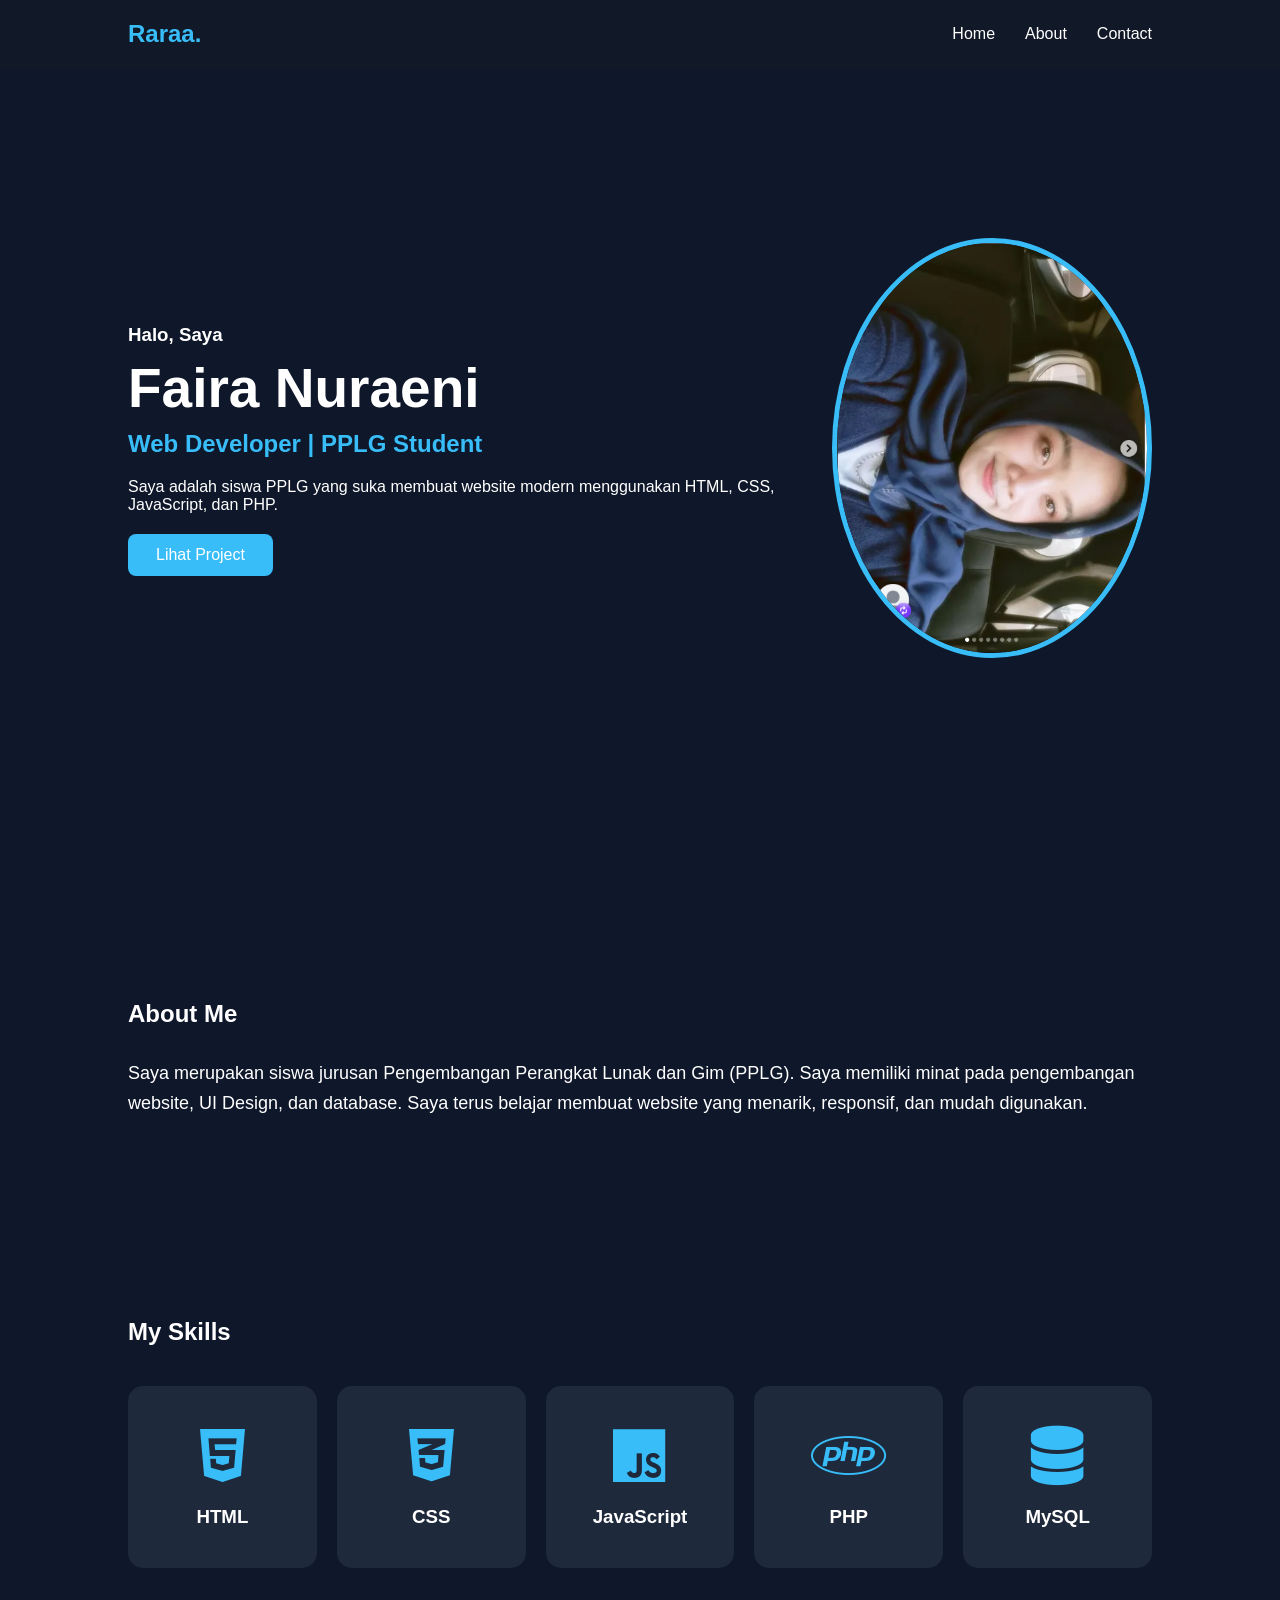
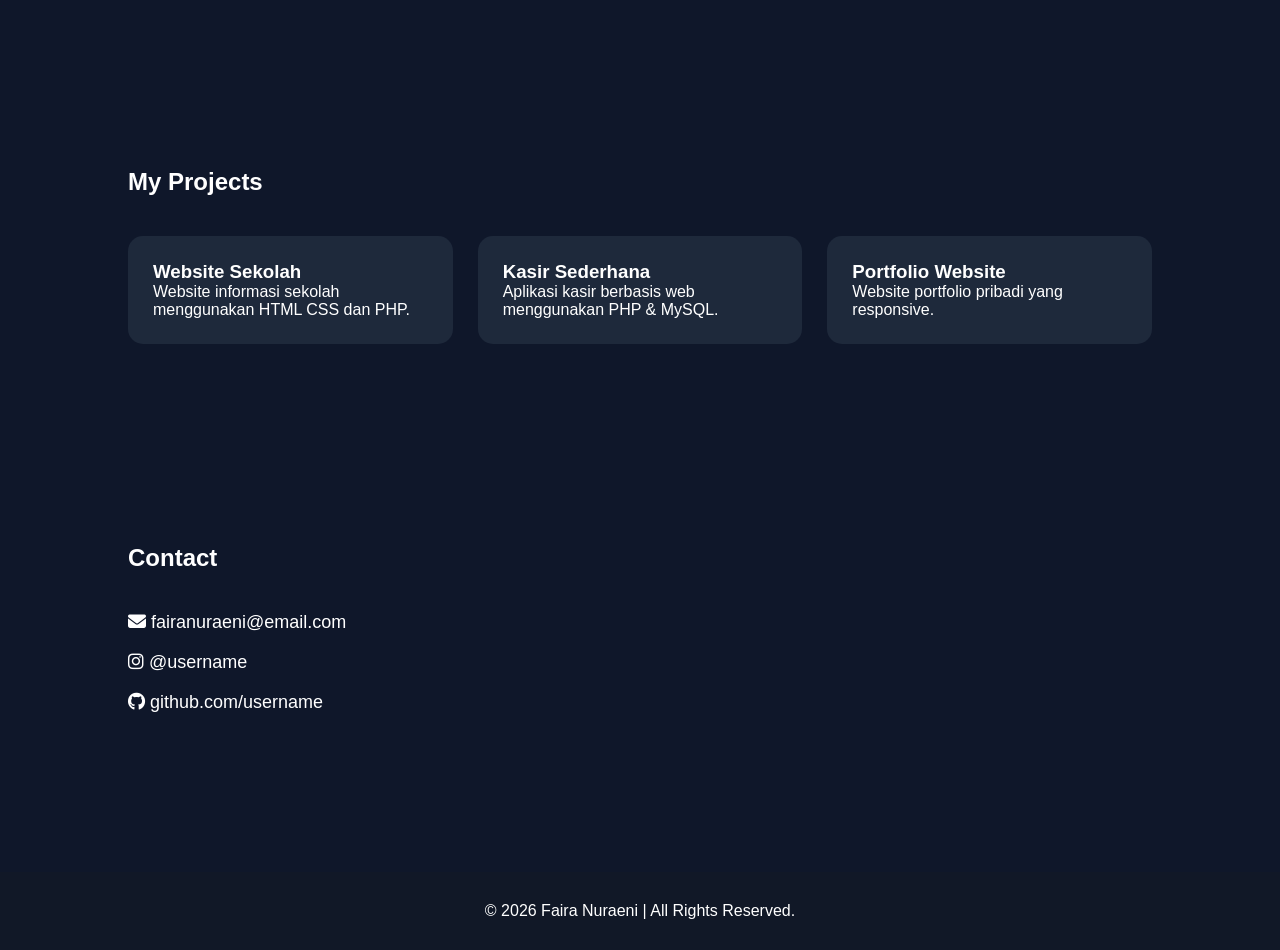
<file: index.html>
<!DOCTYPE html>
<html lang="id">
<head>
    <meta charset="UTF-8">
    <meta name="viewport" content="width=device-width, initial-scale=1.0">
    <title>Portfolio | Faira Nuraeni</title>
    <link rel="stylesheet" href="style.css">
    <link href="https://cdnjs.cloudflare.com/ajax/libs/font-awesome/6.5.2/css/all.min.css" rel="stylesheet">
</head>
<body>

<header>
    <nav>
        <h2 class="logo">Raraa.</h2>

        <ul>
            <li><a href="#home">Home</a></li>
            <li><a href="#about">About</a></li>
            <li><a href="#contact">Contact</a></li>
        </ul>
    </nav>
</header>

<section id="home" class="home">
    <div class="text">
        <h3>Halo, Saya</h3>
        <h1>Faira Nuraeni</h1>
        <h2>Web Developer | PPLG Student</h2>
        <p>Saya adalah siswa PPLG yang suka membuat website modern menggunakan HTML, CSS, JavaScript, dan PHP.</p>

        <a href="#project" class="btn">Lihat Project</a>
    </div>

    <div class="image">
        <img src="image.jpg.png" alt="">
    </div>
</section>

<section id="about">
    <h2>About Me</h2>

    <div class="about">
        <p>
            Saya merupakan siswa jurusan Pengembangan Perangkat Lunak dan Gim (PPLG).
            Saya memiliki minat pada pengembangan website, UI Design, dan database.
            Saya terus belajar membuat website yang menarik, responsif, dan mudah digunakan.
        </p>
    </div>
</section>

<section id="skill">

    <h2>My Skills</h2>

    <div class="skills">

        <div class="card">
            <i class="fab fa-html5"></i>
            <h3>HTML</h3>
        </div>

        <div class="card">
            <i class="fab fa-css3-alt"></i>
            <h3>CSS</h3>
        </div>

        <div class="card">
            <i class="fab fa-js"></i>
            <h3>JavaScript</h3>
        </div>

        <div class="card">
            <i class="fab fa-php"></i>
            <h3>PHP</h3>
        </div>

        <div class="card">
            <i class="fas fa-database"></i>
            <h3>MySQL</h3>
        </div>

    </div>

</section>

<section id="project">

    <h2>My Projects</h2>

    <div class="projects">

        <div class="project">
            <h3>Website Sekolah</h3>
            <p>Website informasi sekolah menggunakan HTML CSS dan PHP.</p>
        </div>

        <div class="project">
            <h3>Kasir Sederhana</h3>
            <p>Aplikasi kasir berbasis web menggunakan PHP & MySQL.</p>
        </div>

        <div class="project">
            <h3>Portfolio Website</h3>
            <p>Website portfolio pribadi yang responsive.</p>
        </div>

    </div>

</section>

<section id="contact">

<h2>Contact</h2>

<div class="contact">

<p><i class="fas fa-envelope"></i> fairanuraeni@email.com</p>

<p><i class="fab fa-instagram"></i> @username</p>

<p><i class="fab fa-github"></i> github.com/username</p>

</div>

</section>

<footer>

<p>© 2026 Faira Nuraeni | All Rights Reserved.</p>

</footer>

<script src="script.js"></script>

</body>
</html>
</file>
<file: style.css>
*{
margin:0;
padding:0;
box-sizing:border-box;
font-family:Arial,Helvetica,sans-serif;
scroll-behavior:smooth;
}

body{
background:#0f172a;
color:white;
}

header{
position:fixed;
width:100%;
padding:20px 10%;
background:#111827;
}

nav{
display:flex;
justify-content:space-between;
align-items:center;
}

.logo{
color:#38bdf8;
}

nav ul{
display:flex;
list-style:none;
gap:30px;
}

nav ul li a{
color:white;
text-decoration:none;
transition:.3s;
}

nav ul li a:hover{
color:#38bdf8;
}

section{
padding:100px 10%;
}

.home{
display:flex;
justify-content:space-between;
align-items:center;
min-height:100vh;
}

.home img{
width:320px;
border-radius:50%;
border:5px solid #38bdf8;
}

.text h1{
font-size:55px;
margin:10px 0;
}

.text h2{
color:#38bdf8;
margin-bottom:20px;
}

.btn{
display:inline-block;
margin-top:20px;
padding:12px 28px;
background:#38bdf8;
color:white;
text-decoration:none;
border-radius:8px;
}

.btn:hover{
background:#0ea5e9;
}

.about{
margin-top:30px;
font-size:18px;
line-height:30px;
}

.skills{
display:grid;
grid-template-columns:repeat(auto-fit,minmax(180px,1fr));
gap:20px;
margin-top:40px;
}

.card{
background:#1e293b;
padding:40px;
text-align:center;
border-radius:15px;
transition:.3s;
}

.card:hover{
transform:translateY(-10px);
}

.card i{
font-size:60px;
color:#38bdf8;
margin-bottom:20px;
}

.projects{
display:grid;
grid-template-columns:repeat(auto-fit,minmax(280px,1fr));
gap:25px;
margin-top:40px;
}

.project{
background:#1e293b;
padding:25px;
border-radius:15px;
}

.project:hover{
transform:scale(1.05);
transition:.3s;
}

.contact{
margin-top:30px;
line-height:40px;
font-size:18px;
}

footer{
text-align:center;
padding:30px;
background:#111827;
margin-top:50px;
}
</file>
